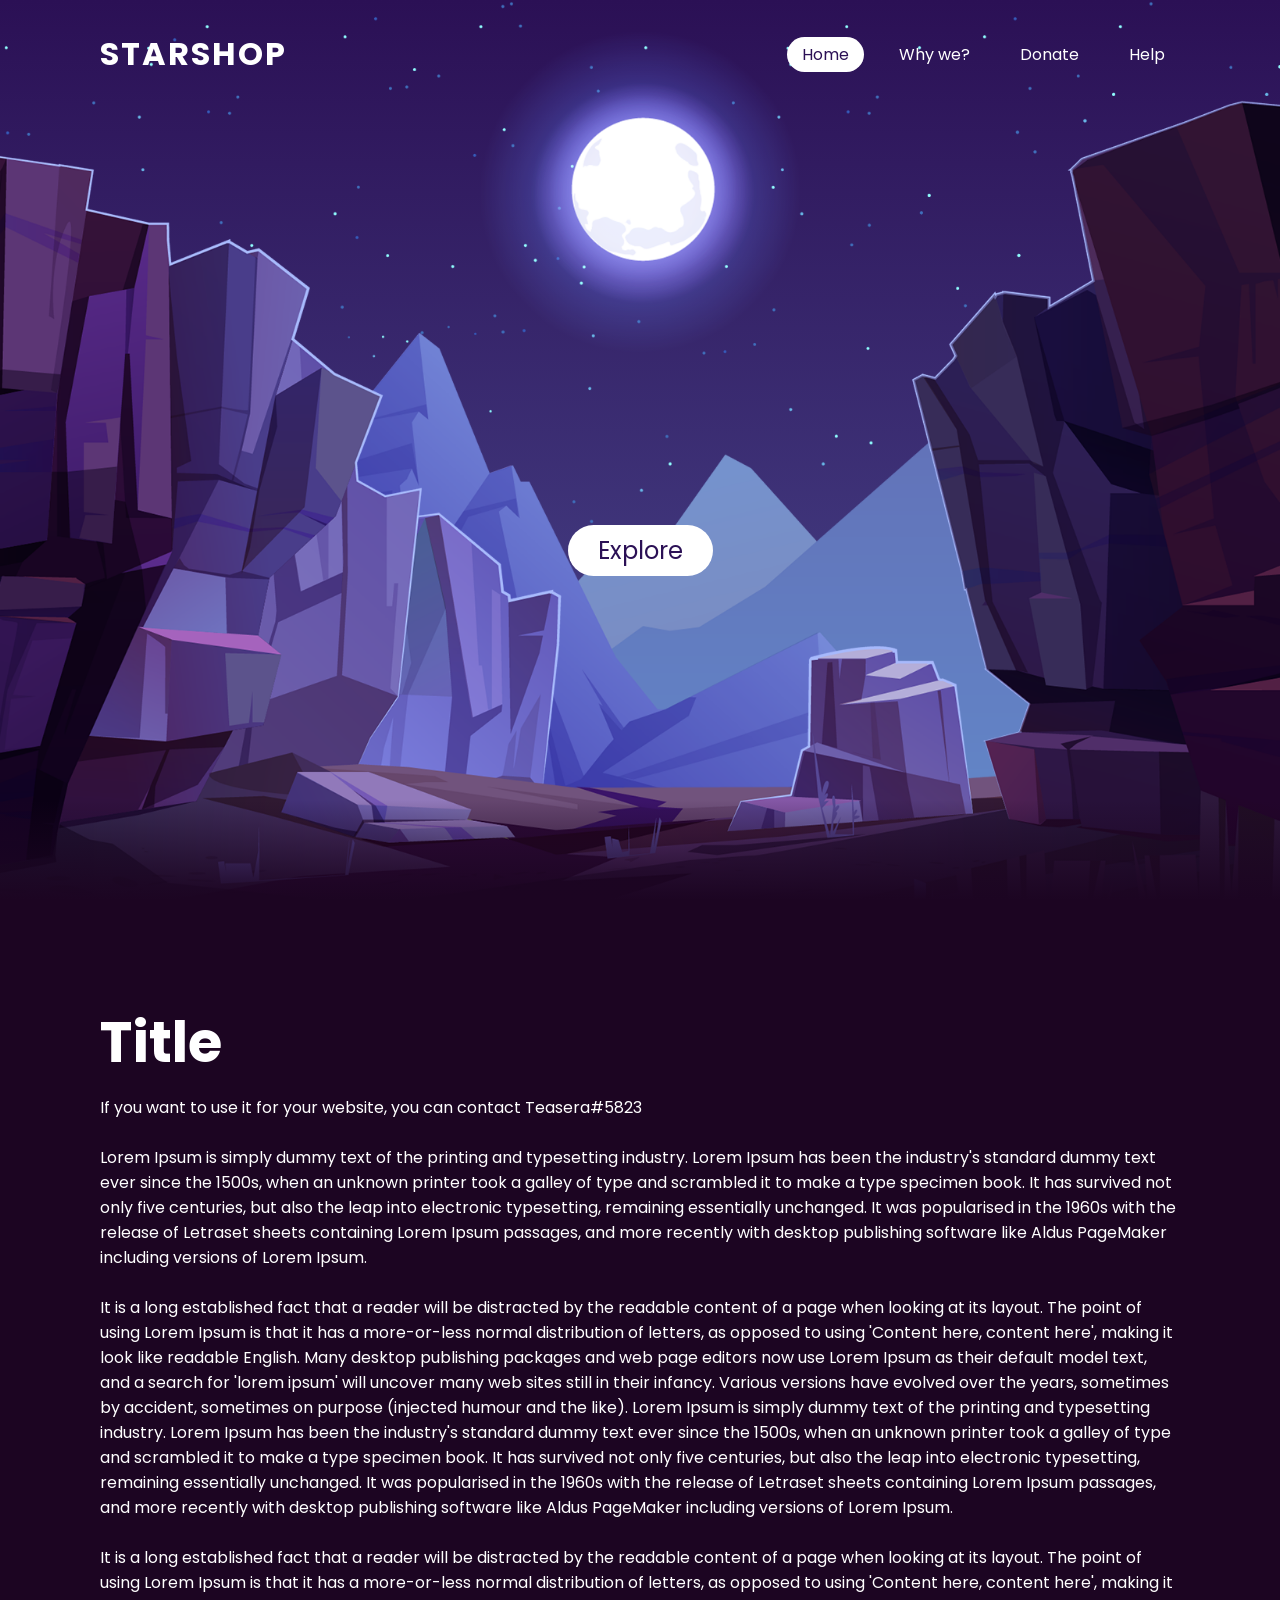
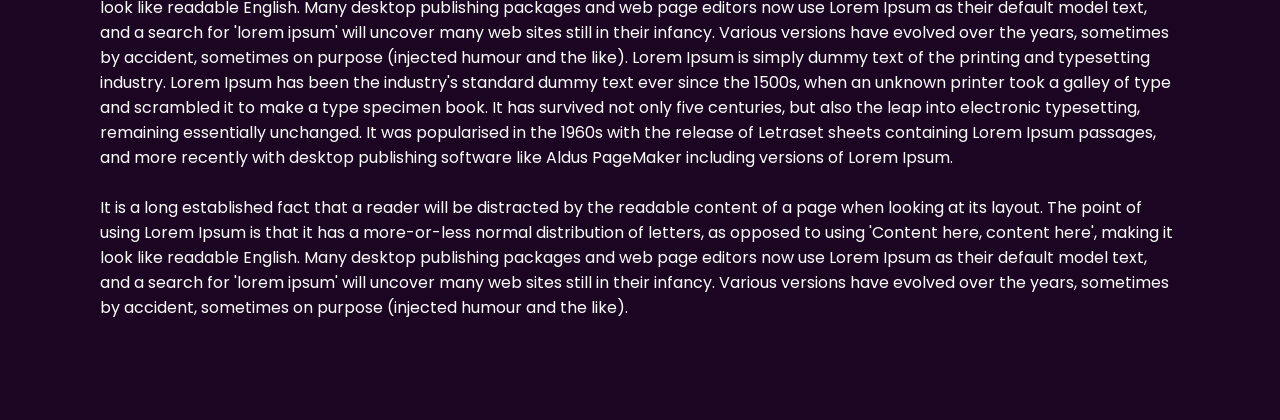
<file: index.html>
<!DOCTYPE html>
<html lang="en">
<head>
  <meta charset="UTF-8">
  <meta http-equiv="X-UA-Compatible" content="IE=edge">
  <meta name="viewport" content="width=device-width, initial-scale=1.0">
  <title>Star Shop</title>
  <link rel="stylesheet" type="text/css" href="css/dark-mode.css">
  <link rel="icon" type="image/x-icon" href="https://www.pinkplanetint.com/website/image/planet-logo.png">
</head>
<body>
  <header>
    <a href="#" class="logo">StarShop</a>
    <ul>
      <li><a href="#" class="active">Home</a></li>
      <li><a href="#">Why we?</a></li>
      <li><a href="#">Donate</a></li>
      <li><a href="#">Help</a></li>
    </ul>
  </header>
  <section>
    <img src="material/stars.png" id="stars">
    <img src="material/moon.png" id="moon">
    <img src="material/mountains_behind.png" id="mountains_behind">
    <h2 id="text">Moon Light</h2>
    <a href="#sec" id="btn">Explore</a>
    <img src="material/mountains_front.png" id="mountains_front">
  </section>
  <div class="sec" id="sec">
    <h2>Title</h2>
    <p>If you want to use it for your website, you can contact Teasera#5823 <br><br>
    
      Lorem Ipsum is simply dummy text of the printing and typesetting industry. Lorem Ipsum has been the 
      industry's standard dummy text ever since the 1500s, when an unknown printer took a galley of type and 
      scrambled it to make a type specimen book. It has survived not only five centuries, but also the leap 
      into electronic typesetting, remaining essentially unchanged. It was popularised in the 1960s with the
      release of Letraset sheets containing Lorem Ipsum passages, and more recently with desktop publishing 
      software like Aldus PageMaker including versions of Lorem Ipsum. <br><br>

      It is a long established fact that a reader will be distracted by the readable content of a page when looking 
      at its layout. The point of using Lorem Ipsum is that it has a more-or-less normal distribution of letters, 
      as opposed to using 'Content here, content here', making it look like readable English. Many desktop 
      publishing packages and web page editors now use Lorem Ipsum as their default model text, and a search 
      for 'lorem ipsum' will uncover many web sites still in their infancy. Various versions have evolved over 
      the years, sometimes by accident, sometimes on purpose (injected humour and the like).

      Lorem Ipsum is simply dummy text of the printing and typesetting industry. Lorem Ipsum has been the 
      industry's standard dummy text ever since the 1500s, when an unknown printer took a galley of type and 
      scrambled it to make a type specimen book. It has survived not only five centuries, but also the leap 
      into electronic typesetting, remaining essentially unchanged. It was popularised in the 1960s with the
      release of Letraset sheets containing Lorem Ipsum passages, and more recently with desktop publishing 
      software like Aldus PageMaker including versions of Lorem Ipsum. <br><br>

      It is a long established fact that a reader will be distracted by the readable content of a page when looking 
      at its layout. The point of using Lorem Ipsum is that it has a more-or-less normal distribution of letters, 
      as opposed to using 'Content here, content here', making it look like readable English. Many desktop 
      publishing packages and web page editors now use Lorem Ipsum as their default model text, and a search 
      for 'lorem ipsum' will uncover many web sites still in their infancy. Various versions have evolved over 
      the years, sometimes by accident, sometimes on purpose (injected humour and the like).

      Lorem Ipsum is simply dummy text of the printing and typesetting industry. Lorem Ipsum has been the 
      industry's standard dummy text ever since the 1500s, when an unknown printer took a galley of type and 
      scrambled it to make a type specimen book. It has survived not only five centuries, but also the leap 
      into electronic typesetting, remaining essentially unchanged. It was popularised in the 1960s with the
      release of Letraset sheets containing Lorem Ipsum passages, and more recently with desktop publishing 
      software like Aldus PageMaker including versions of Lorem Ipsum. <br><br>

      It is a long established fact that a reader will be distracted by the readable content of a page when looking 
      at its layout. The point of using Lorem Ipsum is that it has a more-or-less normal distribution of letters, 
      as opposed to using 'Content here, content here', making it look like readable English. Many desktop 
      publishing packages and web page editors now use Lorem Ipsum as their default model text, and a search 
      for 'lorem ipsum' will uncover many web sites still in their infancy. Various versions have evolved over 
      the years, sometimes by accident, sometimes on purpose (injected humour and the like).
    </p>


  </div>

  <script>
    let stars = document.getElementById('stars');
    let moon = document.getElementById('moon');
    let mountains_behind = document.getElementById('mountains_behind');
    let text = document.getElementById('text');
    let btn = document.getElementById('btn');
    let mountains_front = document.getElementById('mountains_front');
    let header = document.querySelector('header')

    window.addEventListener('scroll', function(){
      let value = window.scrollY;
      stars.style.left = value * 0.25 + 'px';      
      moon.style.top = value * 1.05 + 'px';
      mountains_behind.style.top = value * 0.5 + 'px';
      mountains_front.style.top = value * 0 + 'px';
      text.style.marginRight = value * 4 + 'px';
      text.style.marginTop = value * 1.5 + 'px';
      btn.style.marginTop = value * 1.5 + 'px';
      header.style.top = value * 0.5 + 'px';
    })
  </script>
</body>
</html>
</file>
<file: css/dark-mode.css>
@import url('https://fonts.googleapis.com/css?family=Poppins:300,400,500,600,700,800,900&dispaly=swap');

* 
{
    margin: 0;
    padding: 0;
    box-sizing: border-box;
    font-family: 'Poppins', sans-serif;
    scroll-behavior: smooth;
}
body 
{
    min-height: 100vh;
    overflow-x: hidden;
    background: linear-gradient(#2b1055,#7597de);
}
::-webkit-scrollbar
{
    width: 20px;
}
::-webkit-scrollbar-track
{
    background: #1c0522;
}
::-webkit-scrollbar-thumb
{
    background: #fff;
    border-radius: 40px;
}
header 
{
    position: absolute;
    top: 0;
    left: 0;
    width: 100%;
    padding: 30px 100px;
    display: flex;
    justify-content: space-between;
    align-items: center;
    z-index: 1000;
}
header .logo 
{
    color: #fff;
    font-weight: 700;
    text-decoration: none;
    font-size: 2em;
    text-transform: uppercase;
    letter-spacing: 2px;
}
header ul 
{
    display: flex;
    justify-content: center;
    align-items: center;
}
header ul li 
{
    list-style: none;
    margin-left: 20px;
}
header ul li a 
{
    text-decoration: none;
    padding: 6px 15px;
    color: #fff;
    border-radius: 20px;
}
header ul li a:hover ,
header ul li a.active 
{
    background: #fff;
    color: #2b1055;
}
section 
{
    position: relative;
    width: 100%;
    height: 100vh;
    padding: 100px;
    display: flex;
    justify-content: center;
    align-items: center;
    overflow: hidden;
}
section::before
{
    content: '';
    position: absolute;
    bottom: 0;
    width: 100%;
    height: 100px;
    background: linear-gradient(to top, #1c0522, transparent);
    z-index: 1000;
}
section img
{
    position: absolute;
    top: 0;
    left: 0;
    width: 100%;
    height: 100%;
    object-fit: cover;
    pointer-events: none;
}
section img#moon
{
    mix-blend-mode: screen;
}
section img#mountains_front
{
    z-index: 10;
}
#text
{
    position: absolute;
    right: -350px;
    color:#fff;
    white-space: nowrap;
    font-size: 7.5vmax;
    z-index: 9;
}
#btn
{
    text-decoration: none;
    display: inline-block;
    padding: 8px 30px;
    border-radius: 40px;
    background: #fff;
    color: #2b1055;
    font-size: 1.5em;
    z-index: 0;
    transform: translateY(100px);
}
.sec
{
    position: relative;
    padding: 100px;
    background: #1c0522;
}
.sec h2 
{
    font-size: 3.5em;
    margin-bottom: 10px;
    color: #fff;
}
.sec p
{
    font-size: 1em;
    color: #fff;
}
</file>
